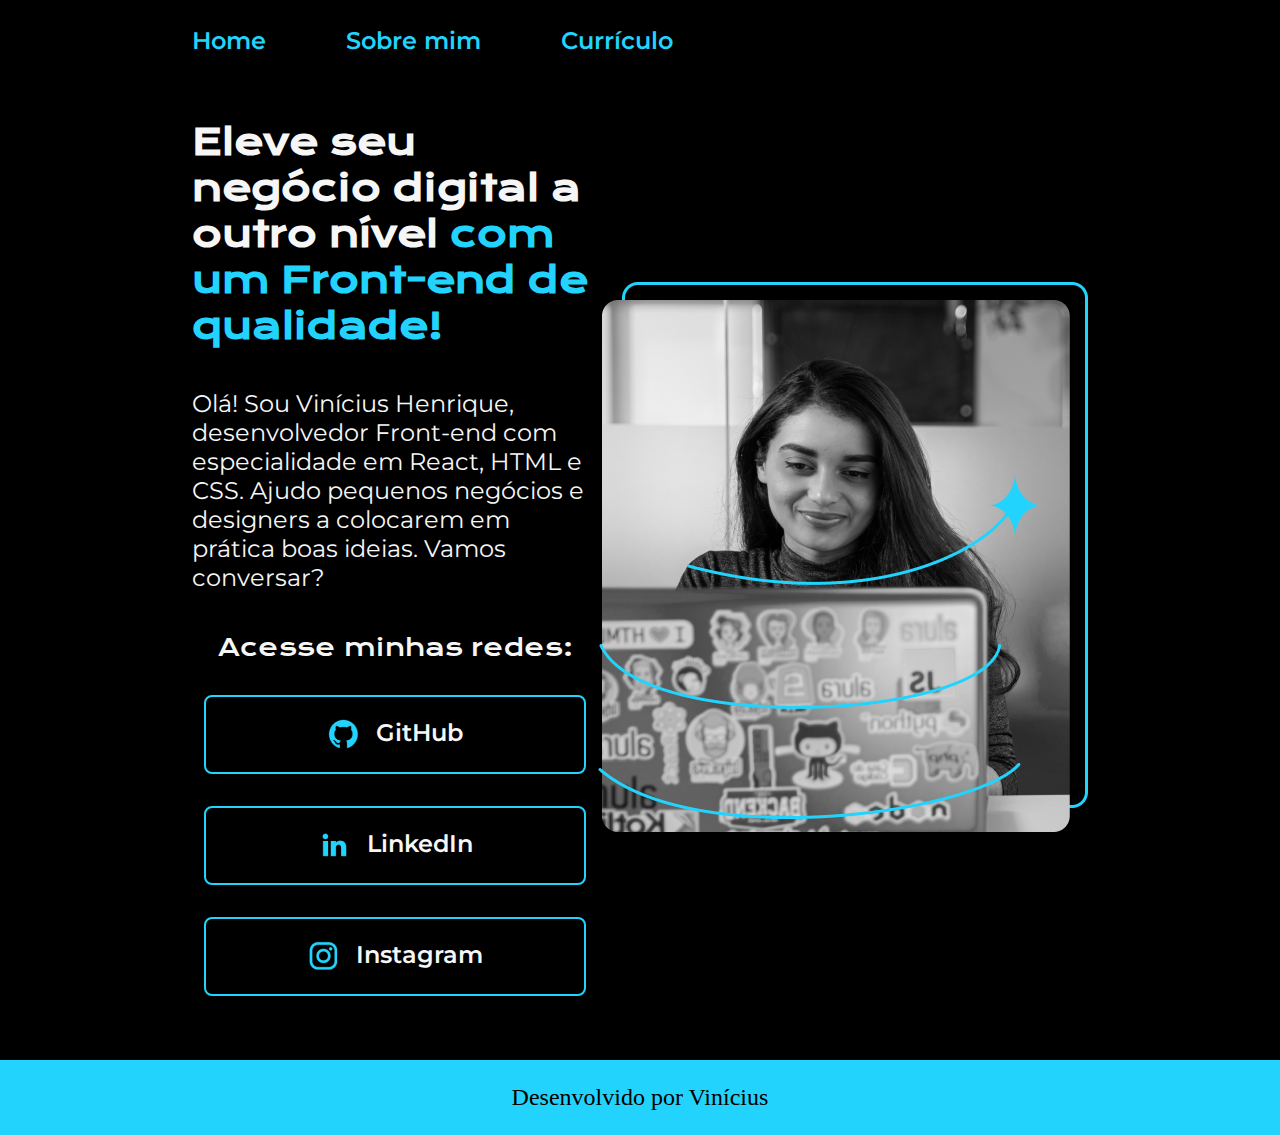
<file: index.html>
<!DOCTYPE html>
<html lang="pt-br">

<head>
    <meta charset="UTF-8">
    <meta name="viewport" content="width=device-width, initial-scale=1.0">
    <title>Portfólio</title>
    <link rel="stylesheet" href="./styles/style.css">

</head>

<body>
    <header class="cabecalho">
        <nav class="cabecalho__menu">
            <a class="cabecalho__menu__link" href="index.html">Home</a>
            <a class="cabecalho__menu__link" href="about.html">Sobre mim</a>
            <a class="cabecalho__menu__link" href="curriculo.html">Currículo</a>
        </nav>
    </header>
    <main class="apresentacao">
        <section class="apresentacao__conteudo">
            <h1 class="apresentacao__conteudo__titulo">Eleve seu negócio digital a outro nível
                <strong class="titulo-destaque">com um Front-end de qualidade!</strong>
            </h1>
            <p class="apresentacao__conteudo__texto">Olá! Sou Vinícius Henrique, desenvolvedor Front-end com
                especialidade em React, HTML e CSS. Ajudo pequenos
                negócios e designers a colocarem em prática boas ideias. Vamos conversar?</p>
            <div class="apresentacao__links">
                <h2 class="apresentacao__links__subtitulo">Acesse minhas redes: </h2>
                <a class="apresentacao__links__link" href="https://github.com/Vinizin0509">
                    <img src="./assets/github.png" alt="logo GitHub">
                    GitHub
                </a>
                <a class="apresentacao__links__link" href="https://www.linkedin.com/in/vin%C3%ADcius-henrique-712b2a294/">
                    <img src="./assets/linkedin.png" alt="logo LinkedIn">
                    LinkedIn
                </a>
                <a class="apresentacao__links__link" href="https://www.instagram.com/iamviniciushenrique/">
                    <img src="./assets/instagram.png" alt="logo Instagram">
                    Instagram
                </a>
            </div>
        </section>
        <img src="./assets/Imagem.png" alt="foto programando">
    </main>
    <footer class="rodape">
        <p>Desenvolvido por Vinícius</p>
    </footer>
</body>
</html>
</file>
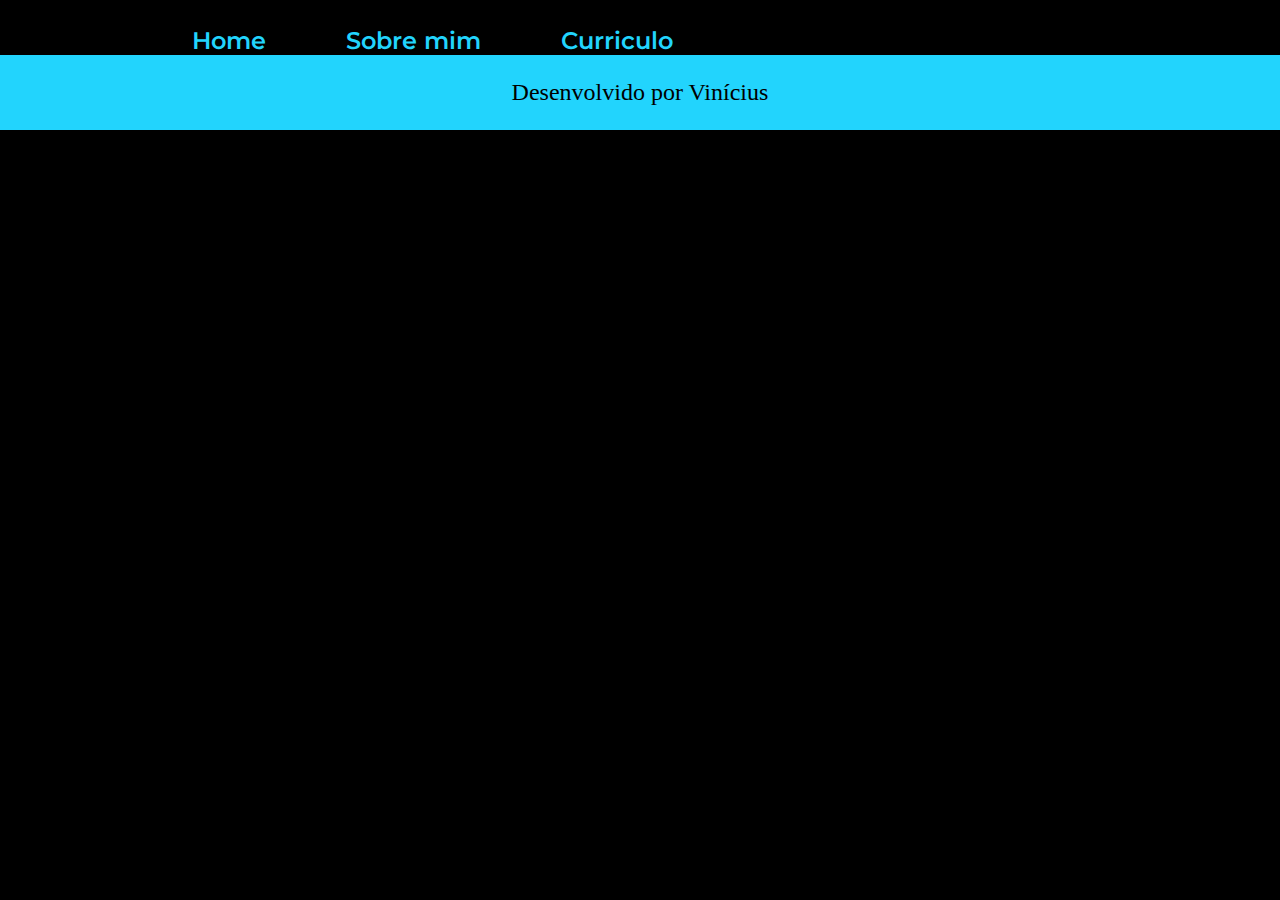
<file: about.html>
<!DOCTYPE html>
<html lang="pt-br">
<head>
    <meta charset="UTF-8">
    <meta name="viewport" content="width=device-width, initial-scale=1.0">
    <title>Sobre mim</title>
    <link rel="stylesheet" href="./styles/style.css">
</head>
<body>
   <header class="cabecalho">
    <nav class="cabecalho__menu">
        <a class="cabecalho__menu__link" href="index.html">Home</a>
        <a class="cabecalho__menu__link" href="about.html">Sobre mim</a>
        <a class="cabecalho__menu__link" href="curriculo.html">Curriculo</a>
    </nav>
   </header>

   <main></main>

   <footer class="rodape">
    <p>Desenvolvido por Vinícius</p>
</footer>
</body>
</html>
</file>
<file: styles/style.css>
@import url('https://fonts.googleapis.com/css2?family=Krona+One&display=swap');

@import url('https://fonts.googleapis.com/css2?family=Krona+One&family=Montserrat:ital,wght@0,100..900;1,100..900&display=swap');


* {
    margin: 0;
    padding: 0;
}

body {
    box-sizing: border-box;
    background-color: black;
    color: #F6F6F6
}

.cabecalho {
    padding: 2% 0% 0% 15%;
}

.cabecalho__menu {
    display: flex;
    gap: 80px;

}
.cabecalho__menu__link {
    font-family: 'Montserrat' , sans-serif;
    font-size: 24px;
    font-weight: 600;
    color: #22D4FD;
    text-decoration: none;
}
.apresentacao {
    padding: 5% 15% ;
    display: flex;
    align-items: center;
    justify-content: space-between;
}

.apresentacao__conteudo {
    width: 615px;
    display: flex;
    flex-direction: column;
    gap: 40px;
}

.apresentacao__conteudo__titulo {
    font-family: 'Krona One', sans-serif;
    font-size: 36px;
}

.titulo-destaque {
    color: #22D4FD;
}

.apresentacao__conteudo__texto {
    font-size: 24px;
    font-family: "Montserrat", sans-serif;
}

.apresentacao__links {
    display: flex;
    flex-direction: column;
    align-items: center;
    justify-content: space-between;
    gap: 32px;

}

.apresentacao__links__subtitulo {
    font-family: "Krona One", sans-serif;
    font-weight: 400;
    font-size: 24px;
}

.apresentacao__links__link {
    /* background-color: #22D4FD; */
    border: 2px solid #22D4FD;
    display: flex;
    justify-content: center;
    gap: 16px;
    width: 378px;
    text-align: center;
    border-radius: 8px;
    font-size: 24px;
    font-weight: 600;
    padding: 21.5px 0;
    text-decoration: none;
    color: #F6F6F6;
    font-family: "Montserrat", sans-serif;
}
.apresentacao__links__link:hover {
    background-color: #272727;
    border: 2px solid #22D4FD;
    cursor: pointer;
}
.rodape {
    padding: 24px;
    color: #000000;
    background-color: #22D4FD;
    text-align: center;
    font-family: 'Montserrat' sans-serif;
    font-size: 24px;
    font-weight: 400;

}
</file>
